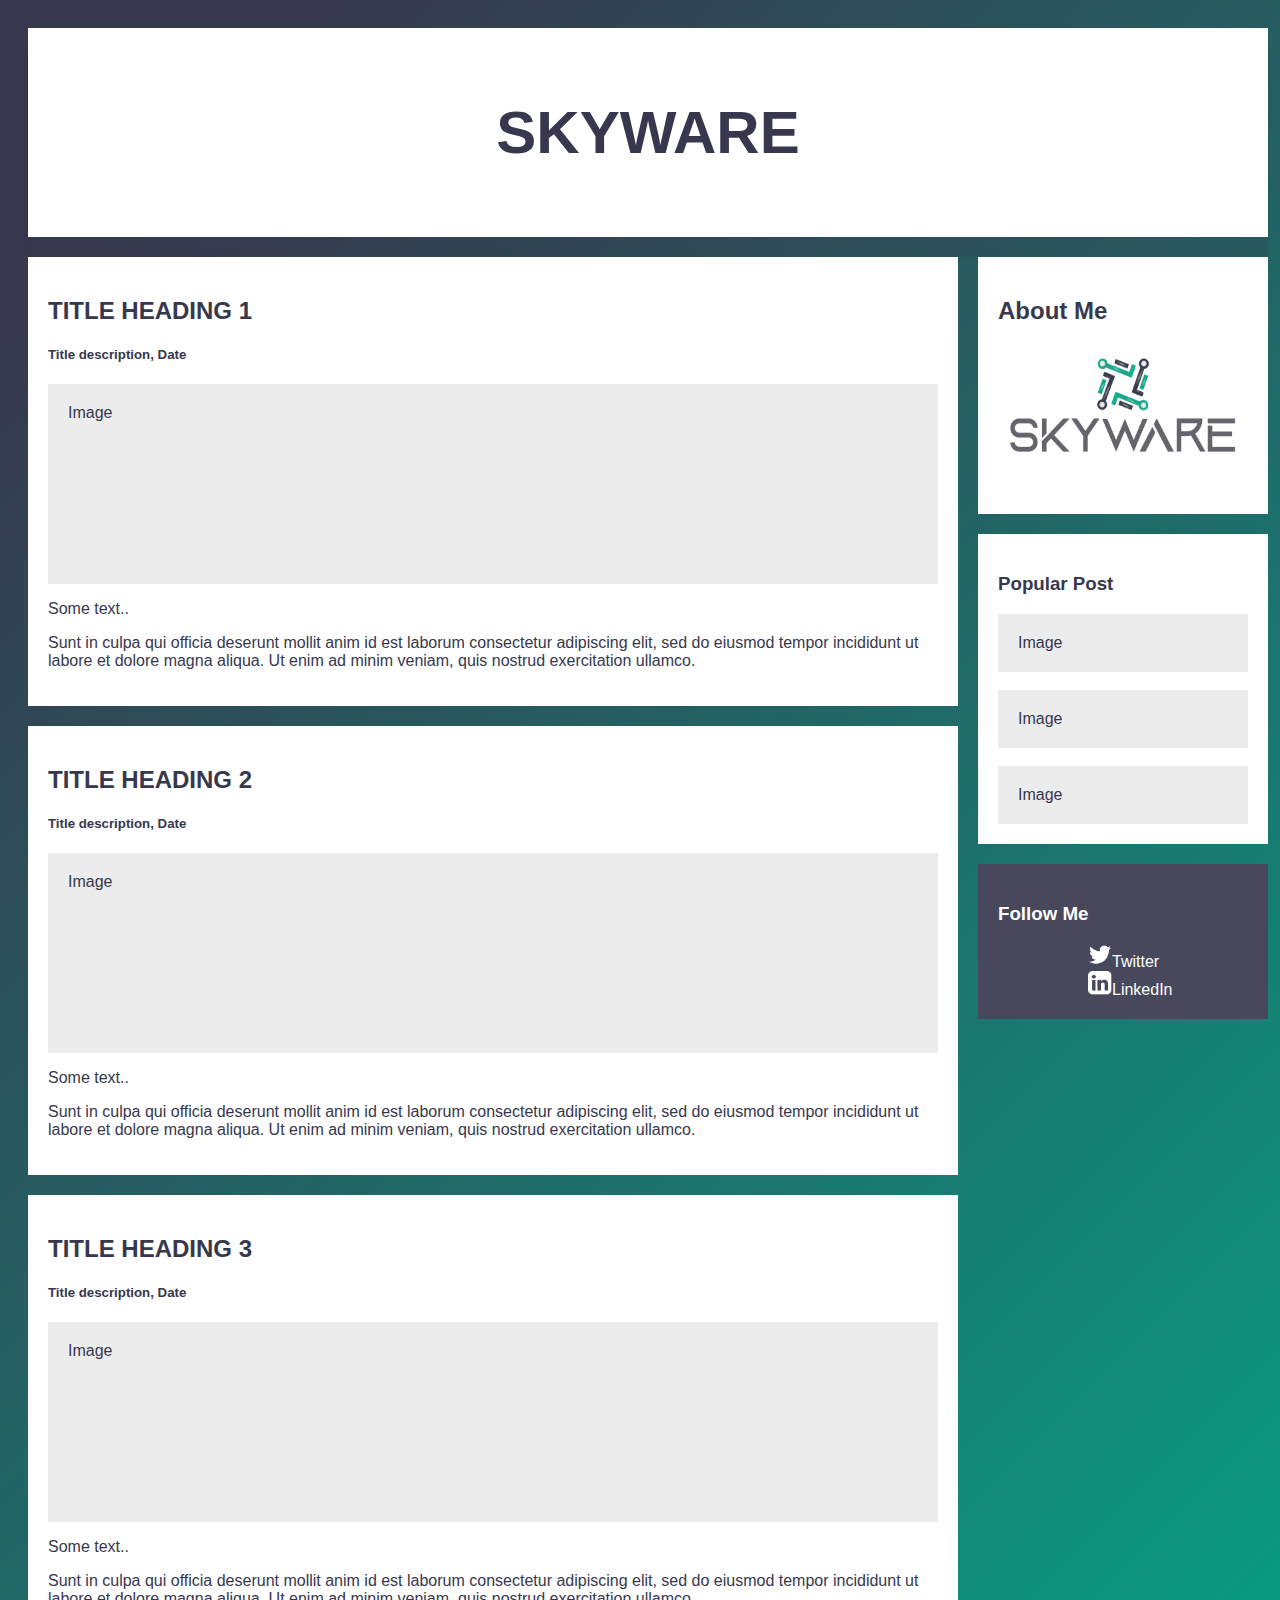
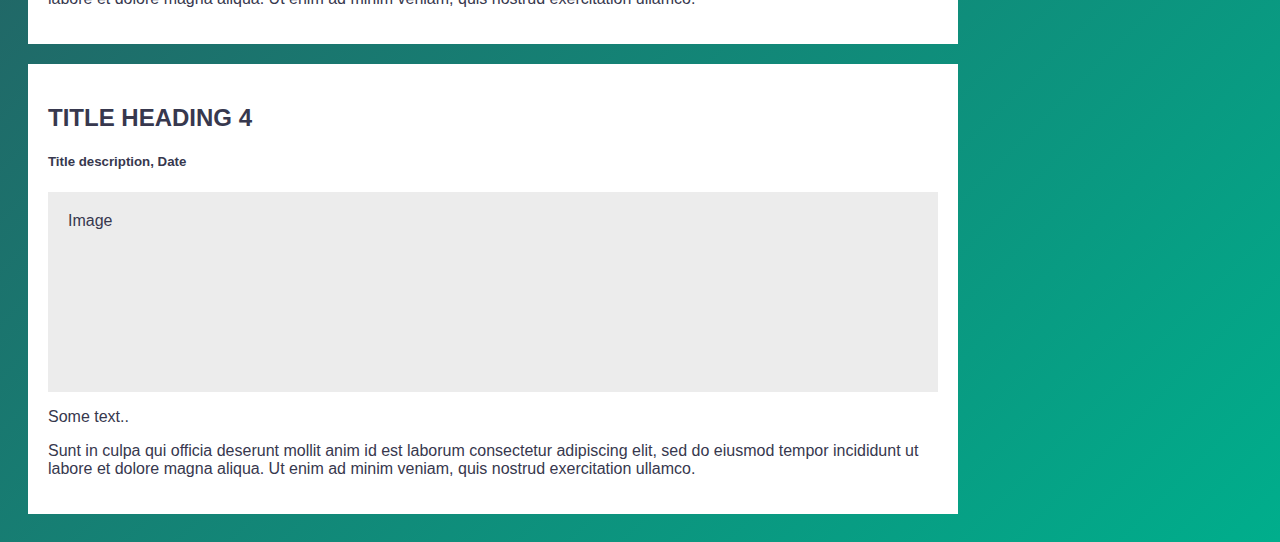
<file: blog-page.html>
<!DOCTYPE html>
<html>
<head>
  <meta name="viewport" content="width=device-width, initial-scale=1">
  <link rel="stylesheet" type="text/css" href="blog-page.css">
</head>
<body>
  <div class="header">
    <h2>SKYWARE</h2>
  </div>

  <div class="row">
    <div class="leftcolumn">
      <div class="card">
        <h2>TITLE HEADING 1</h2>
        <h5>Title description, Date</h5>
        <div class="fakeimg" style="height:200px;">Image</div>
        <p>Some text..</p>
        <p>Sunt in culpa qui officia deserunt mollit anim id est laborum consectetur adipiscing elit, sed do eiusmod tempor incididunt ut labore et dolore magna aliqua. Ut enim ad minim veniam, quis nostrud exercitation ullamco.</p>
      </div>

      <div class="card">
        <h2>TITLE HEADING 2</h2>
        <h5>Title description, Date</h5>
        <div class="fakeimg" style="height:200px;">Image</div>
        <p>Some text..</p>
        <p>Sunt in culpa qui officia deserunt mollit anim id est laborum consectetur adipiscing elit, sed do eiusmod tempor incididunt ut labore et dolore magna aliqua. Ut enim ad minim veniam, quis nostrud exercitation ullamco.</p>
      </div>

      <div class="card">
        <h2>TITLE HEADING 3</h2>
        <h5>Title description, Date</h5>
        <div class="fakeimg" style="height:200px;">Image</div>
        <p>Some text..</p>
        <p>Sunt in culpa qui officia deserunt mollit anim id est laborum consectetur adipiscing elit, sed do eiusmod tempor incididunt ut labore et dolore magna aliqua. Ut enim ad minim veniam, quis nostrud exercitation ullamco.</p>
      </div>

      <div class="card">
        <h2>TITLE HEADING 4</h2>
        <h5>Title description, Date</h5>
        <div class="fakeimg" style="height:200px;">Image</div>
        <p>Some text..</p>
        <p>Sunt in culpa qui officia deserunt mollit anim id est laborum consectetur adipiscing elit, sed do eiusmod tempor incididunt ut labore et dolore magna aliqua. Ut enim ad minim veniam, quis nostrud exercitation ullamco.</p>
      </div>
    </div>

    <div class="rightcolumn">
      <div class="card">
        <h2>About Me</h2>
        <div class="about-me" style="height:150px;">
          <a href="sky3.html" target="_blank"><img src="./images/logo-nav.png"></a>
        </div>
      </div>

      <div class="card">
        <h3>Popular Post</h3>
        <div class="fakeimg">Image</div><br>
        <div class="fakeimg">Image</div><br>
        <div class="fakeimg">Image</div>
      </div>

      <div class="followMe">
        <h3>Follow Me</h3>
        <li><a href="https://twitter.com/Skyware_tweets" target="_blank"><img src="./images/icn-twitter.png">Twitter</a></li>
        <li><a href="https://www.linkedin.com/company/skyware-automation" target="_blank"><img src="./images/icn-linkedin.png">LinkedIn</a></li>  
      </div>

    </div>
  </div>

</body>
</html>
</file>
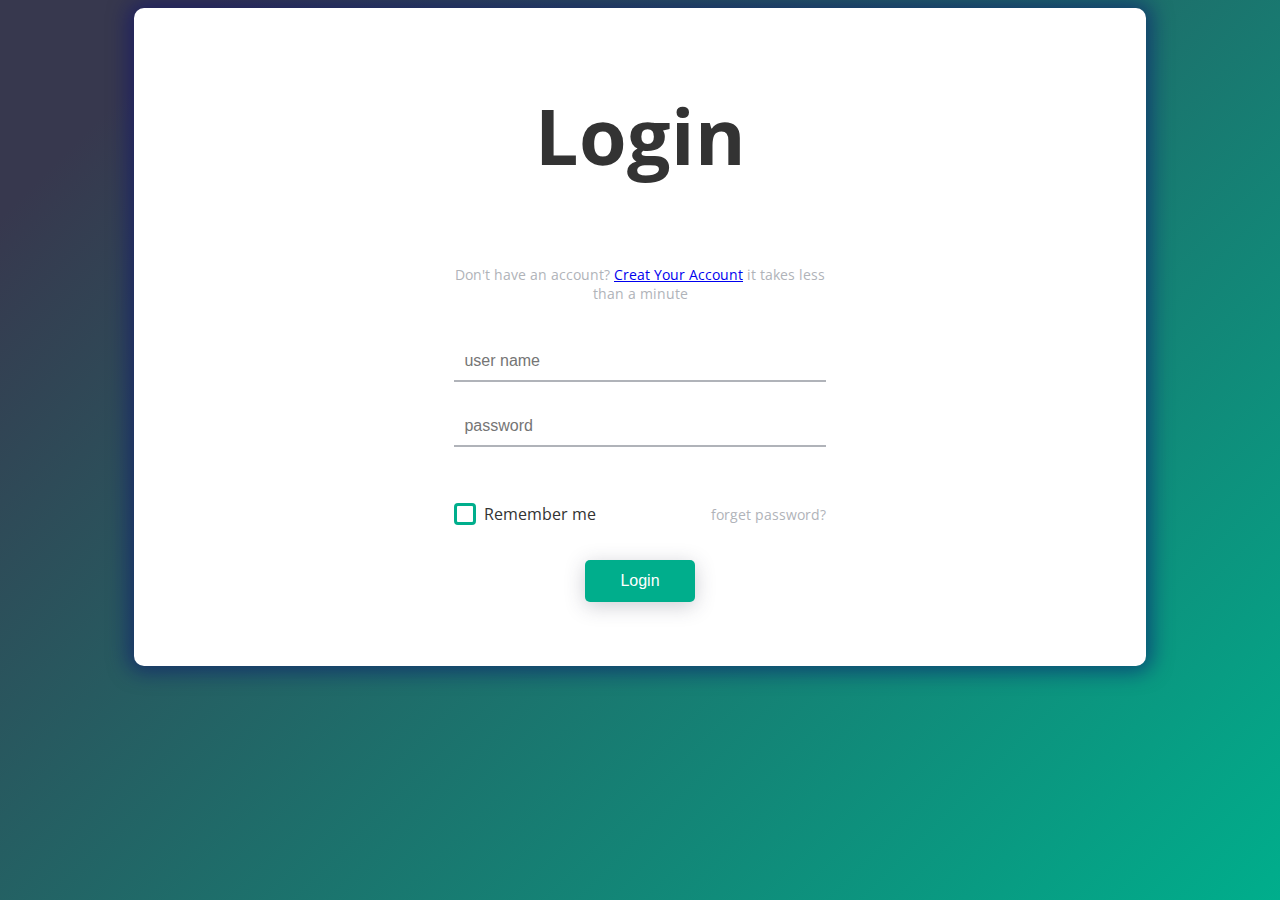
<file: login-page.html>
<!DOCTYPE html>
<html lang="en" >
<head>
  <meta charset="UTF-8">
  <title>Login to SKYWARE</title>
  <link href="https://fonts.googleapis.com/css?family=Open+Sans" rel="stylesheet">


<link href="https://maxcdn.bootstrapcdn.com/font-awesome/4.7.0/css/font-awesome.min.css" rel="stylesheet" integrity="sha384-wvfXpqpZZVQGK6TAh5PVlGOfQNHSoD2xbE+QkPxCAFlNEevoEH3Sl0sibVcOQVnN" crossorigin="anonymous">
<link rel="stylesheet" href="login-page.css">

</head>
<body>
<div class="box-form">
		<div class="right">
		<h5>Login</h5>
		<p>Don't have an account? <a href="#">Creat Your Account</a> it takes less than a minute</p>
		<div class="inputs">
			<input type="text" placeholder="user name">
			<br>
			<input type="password" placeholder="password">
		</div>
			
			<br><br>
			
		<div class="remember-me--forget-password">
	<label>
		<input type="checkbox" name="item" checked/>
		<span class="text-checkbox">Remember me</span>
	</label>
			<p>forget password?</p>
		</div>
			
			<br>
			<button>Login</button>
	</div>
	
</div>
  
</body>
</html>
</file>
<file: blog-page.css>
* {
    box-sizing: border-box;
  }
  
  body {
    font-family: Arial;
    padding: 20px;
    color: #37384E;
    background-image: linear-gradient(135deg, #37384E 10%, #00AE8C 100%);
    width: 100%;
    overflow-x: hidden;
  }
  
  .header {
    padding: 20px;
    font-size: 40px;
    text-align: center;
    background: #ffffff;
    box-shadow: 0 20px 4px rgb(55, 56, 78, 0.25);
  }
  
  .leftcolumn {   
    float: left;
    width: 75%;
  }

  .rightcolumn {
    float: left;
    width: 25%;
    padding-left: 20px;
  }

  .about-me img{
    width: 100%; 
    height: 120px;
    padding: 10px;
  }
  
  .fakeimg {
    background-color: rgb(236, 236, 236);
    width: 100%;
    padding: 20px;
  }
  
  .card {
     background-color: white;
     padding: 20px;
     margin-top: 20px;
  }
  
  /* Clear floats after the columns */
  .row:after {
    content: "";
    display: table;
    clear: both;
  }

  .card li{
    list-style: none;
    text-align: center;
  }

  .card a{
    text-decoration: none;
    color: #37384E;
  }

  .followMe{
    background-color: #47485c;
    padding: 20px;
    margin-top: 20px;
    list-style: none;
    color: #ffffff;
  }

  .followMe img{
    height: 1.5rem;
    width: 1.5rem;
  }

  .followMe a{
    text-decoration: none;
    color: #ffffff;
    margin-left: 80px;
    padding-left: 10px;
  }
  
  @media screen and (max-width: 760px) {
    .leftcolumn, .rightcolumn {   
      width: 100%;
      padding: 0;
    }
  }
</file>
<file: login-page.css>
body {
    background-image: linear-gradient(135deg, #37384E 10%, #00AE8C 100%);
    background-size: cover;
    background-repeat: no-repeat;
    background-attachment: fixed;
    font-family: "Open Sans", sans-serif;
    color: #333333;
  }
  
  .box-form {
    margin: 0 auto;
    width: 80%;
    background: #FFFFFF;
    border-radius: 10px;
    overflow: hidden;
    display: flex;
    flex: 1 1 100%;
    align-content: center;
    text-align: center;
    align-items: center;
    justify-content: space-between;
    box-shadow: 0 0 20px 6px #090b6f85;
  }
  @media (max-width: 980px) {
    .box-form {
      flex-flow: wrap;
      text-align: center;
      align-content: center;
      align-items: center;
    }
  }
  .box-form div {
    height: auto;
  }
  
  .box-form .right {
    padding: 0 25vw 5vw;
    overflow: hidden;
  }
  @media (max-width: 750px) {
    .box-form .right {
      padding: 0 5vw 5vw;
      width: 100%;
    }
  }
  .box-form .right h5 {
    font-size: 6vw;
    line-height: 0;
  }
  .box-form .right p {
    font-size: 14px;
    color: #B0B3B9;
  }
  .box-form .right .inputs {
    overflow: hidden;
  }
  .box-form .right input {
    width: 100%;
    padding: 10px;
    margin-top: 25px;
    font-size: 16px;
    border: none;
    outline: none;
    border-bottom: 2px solid #B0B3B9;
  }
  .box-form .right .remember-me--forget-password {
    display: flex;
    justify-content: space-between;
    align-items: center;
  }
  .box-form .right .remember-me--forget-password input {
    margin: 0;
    margin-right: 7px;
    width: auto;
  }
  .box-form .right button {
    color: #fff;
    font-size: 16px;
    padding: 12px 35px;
    border-radius: 5px;
    display: inline-block;
    border: 0;
    outline: 0;
    box-shadow: 0px 4px 20px rgb(55, 56, 78,0.25);
    background-color: #00AE8C;
  }
  
  label {
    display: block;
    position: relative;
    margin-left: 30px;
  }
  
  label::before {
    content: ' \f00c';
    position: absolute;
    font-family: FontAwesome;
    background: transparent;
    border: 3px solid #00AE8C;
    border-radius: 4px;
    color: transparent;
    left: -30px;
    transition: all 0.2s linear;
  }
  
  label:hover::before {
    font-family: FontAwesome;
    content: ' \f00c';
    color: #fff;
    cursor: pointer;
    background: #00AE8C;
  }
  
  label:hover::before .text-checkbox {
    background: #00AE8C;
  }
  
  label span.text-checkbox {
    display: inline-block;
    height: auto;
    position: relative;
    cursor: pointer;
    transition: all 0.2s linear;
  }
  
  label input[type="checkbox"] {
    display: none;
  }
</file>
